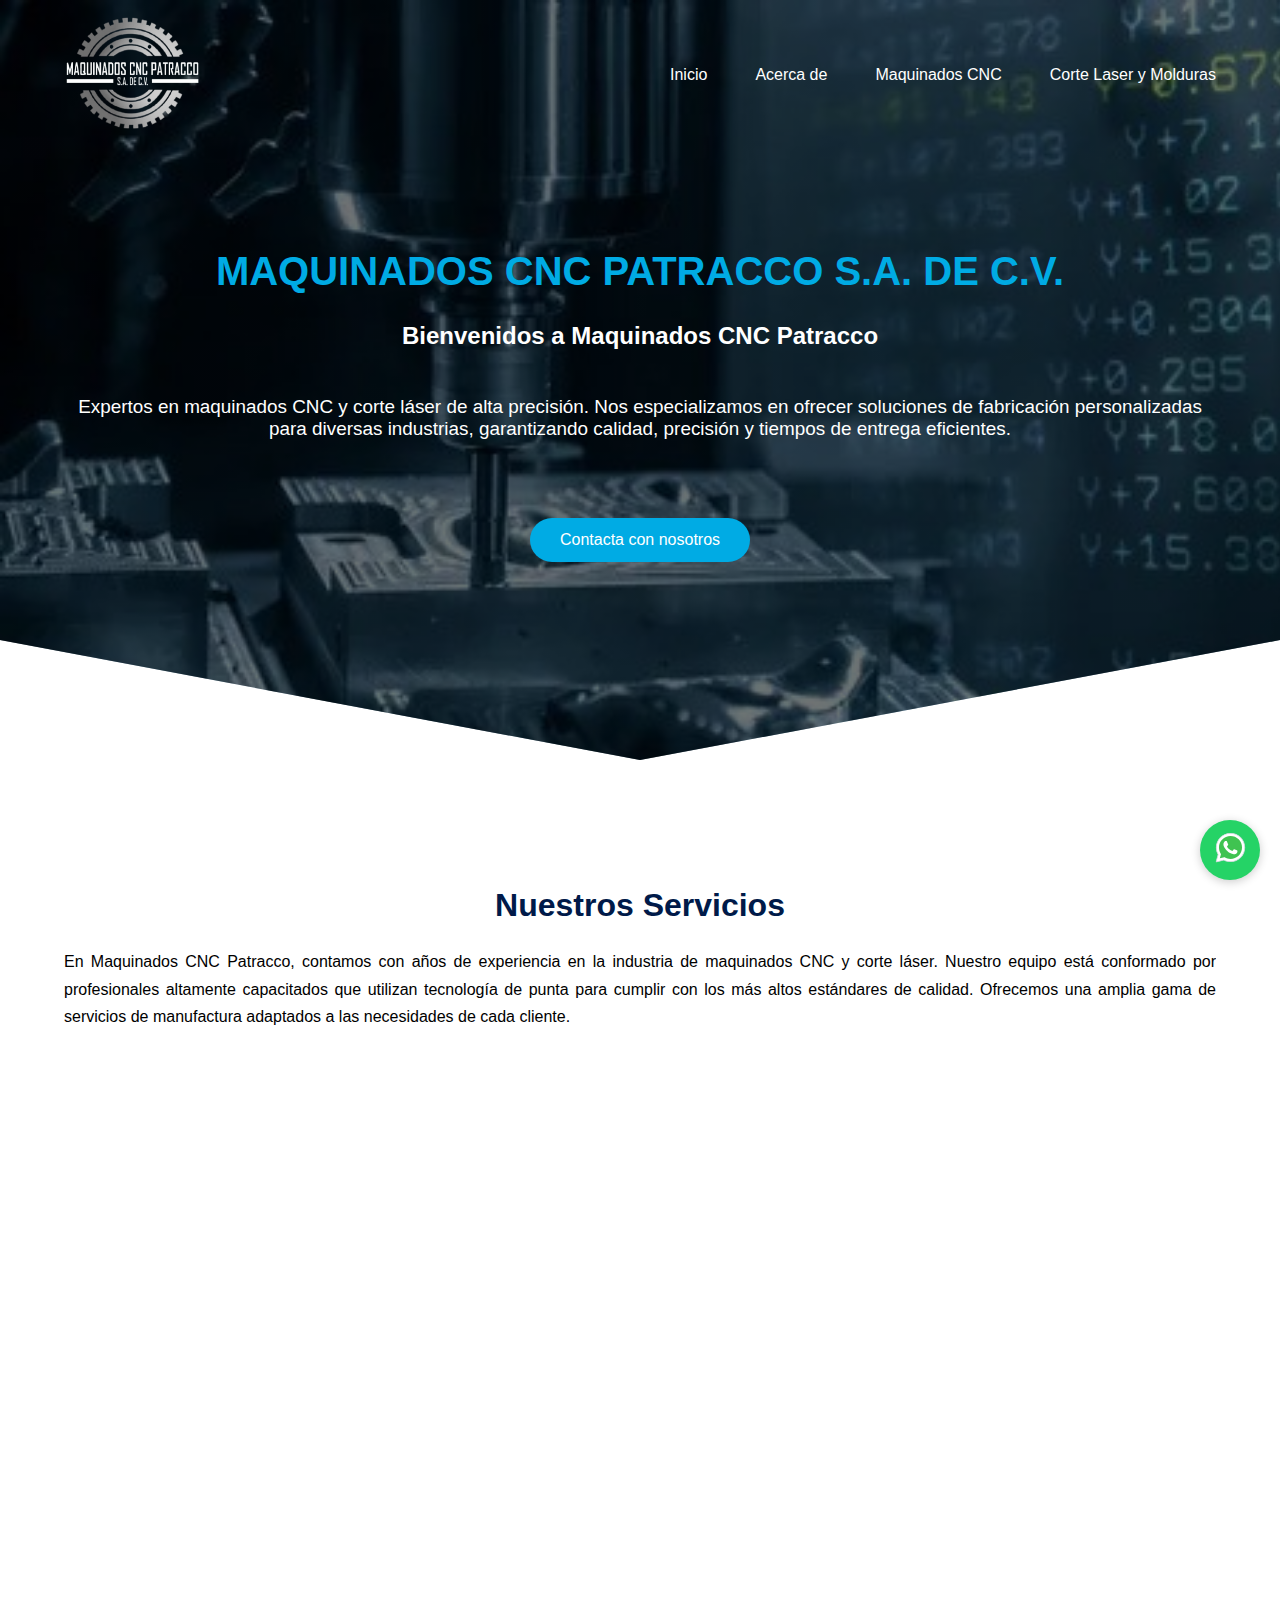
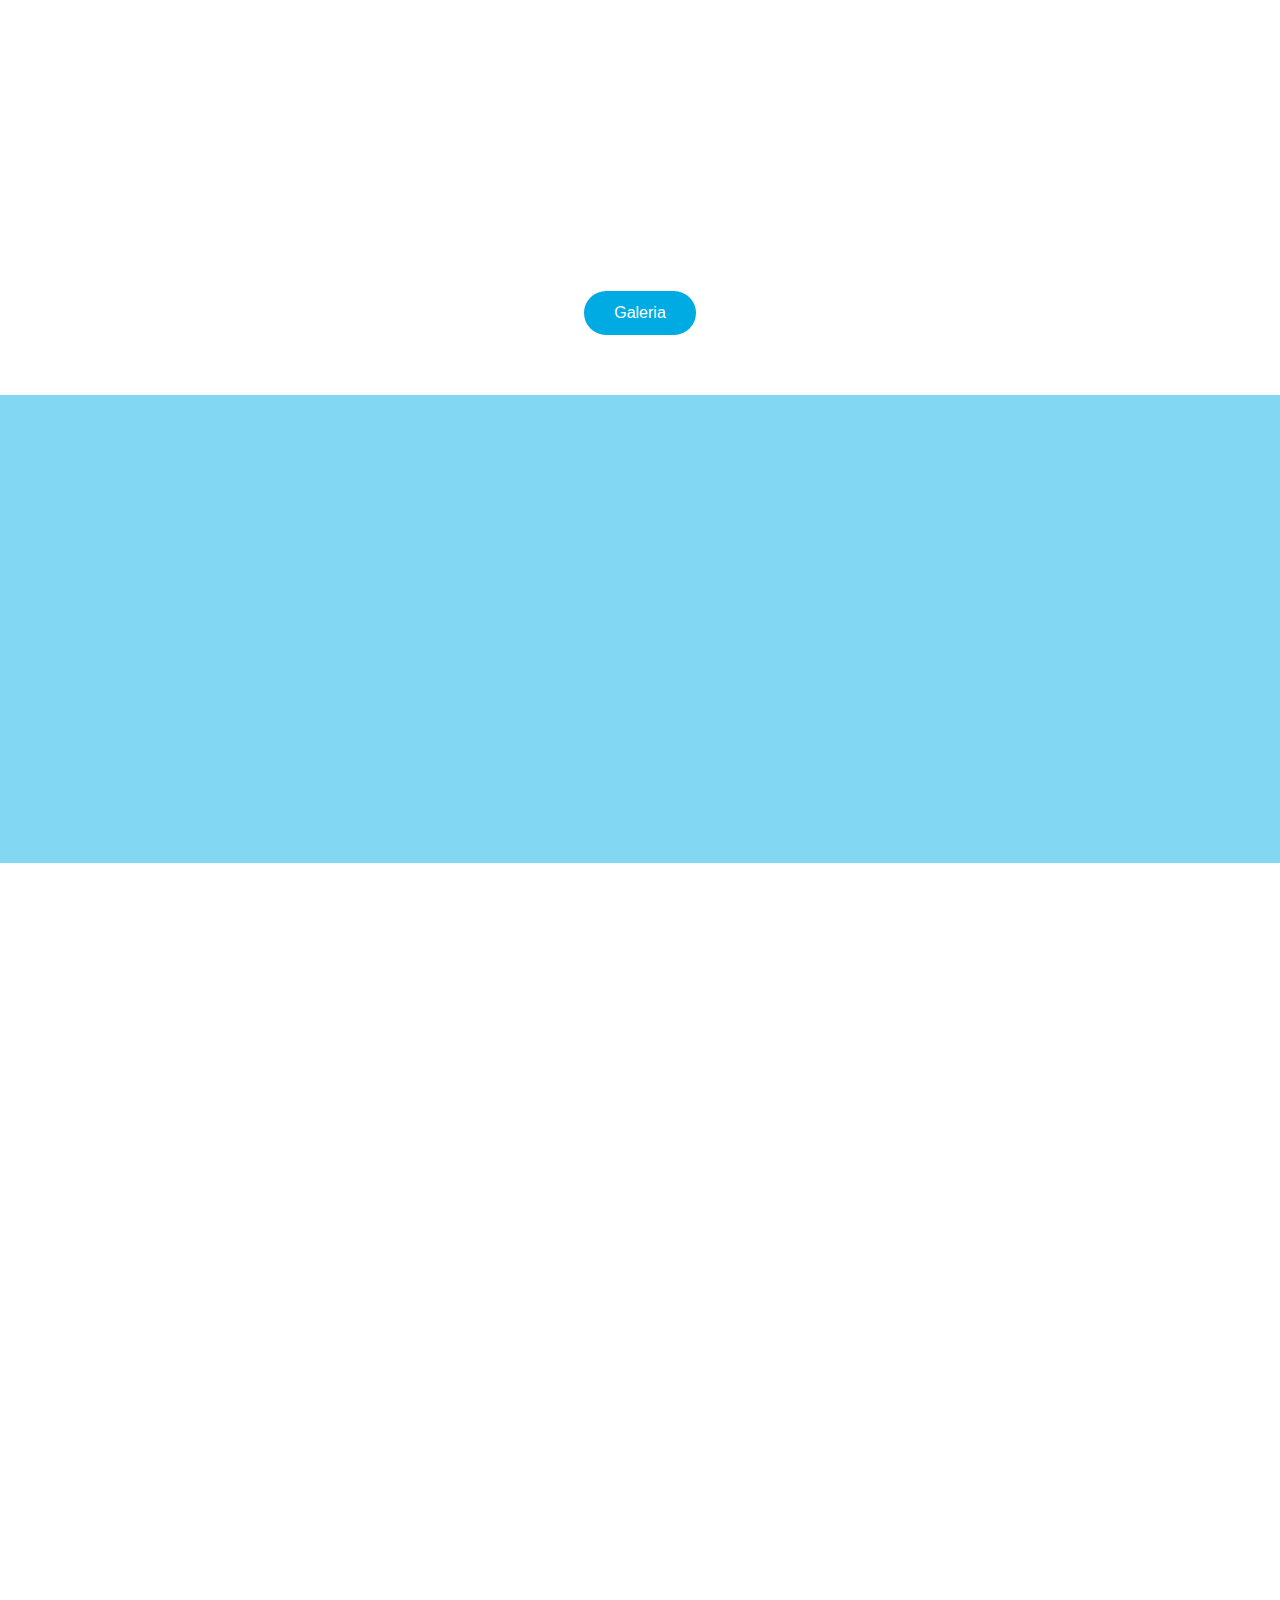
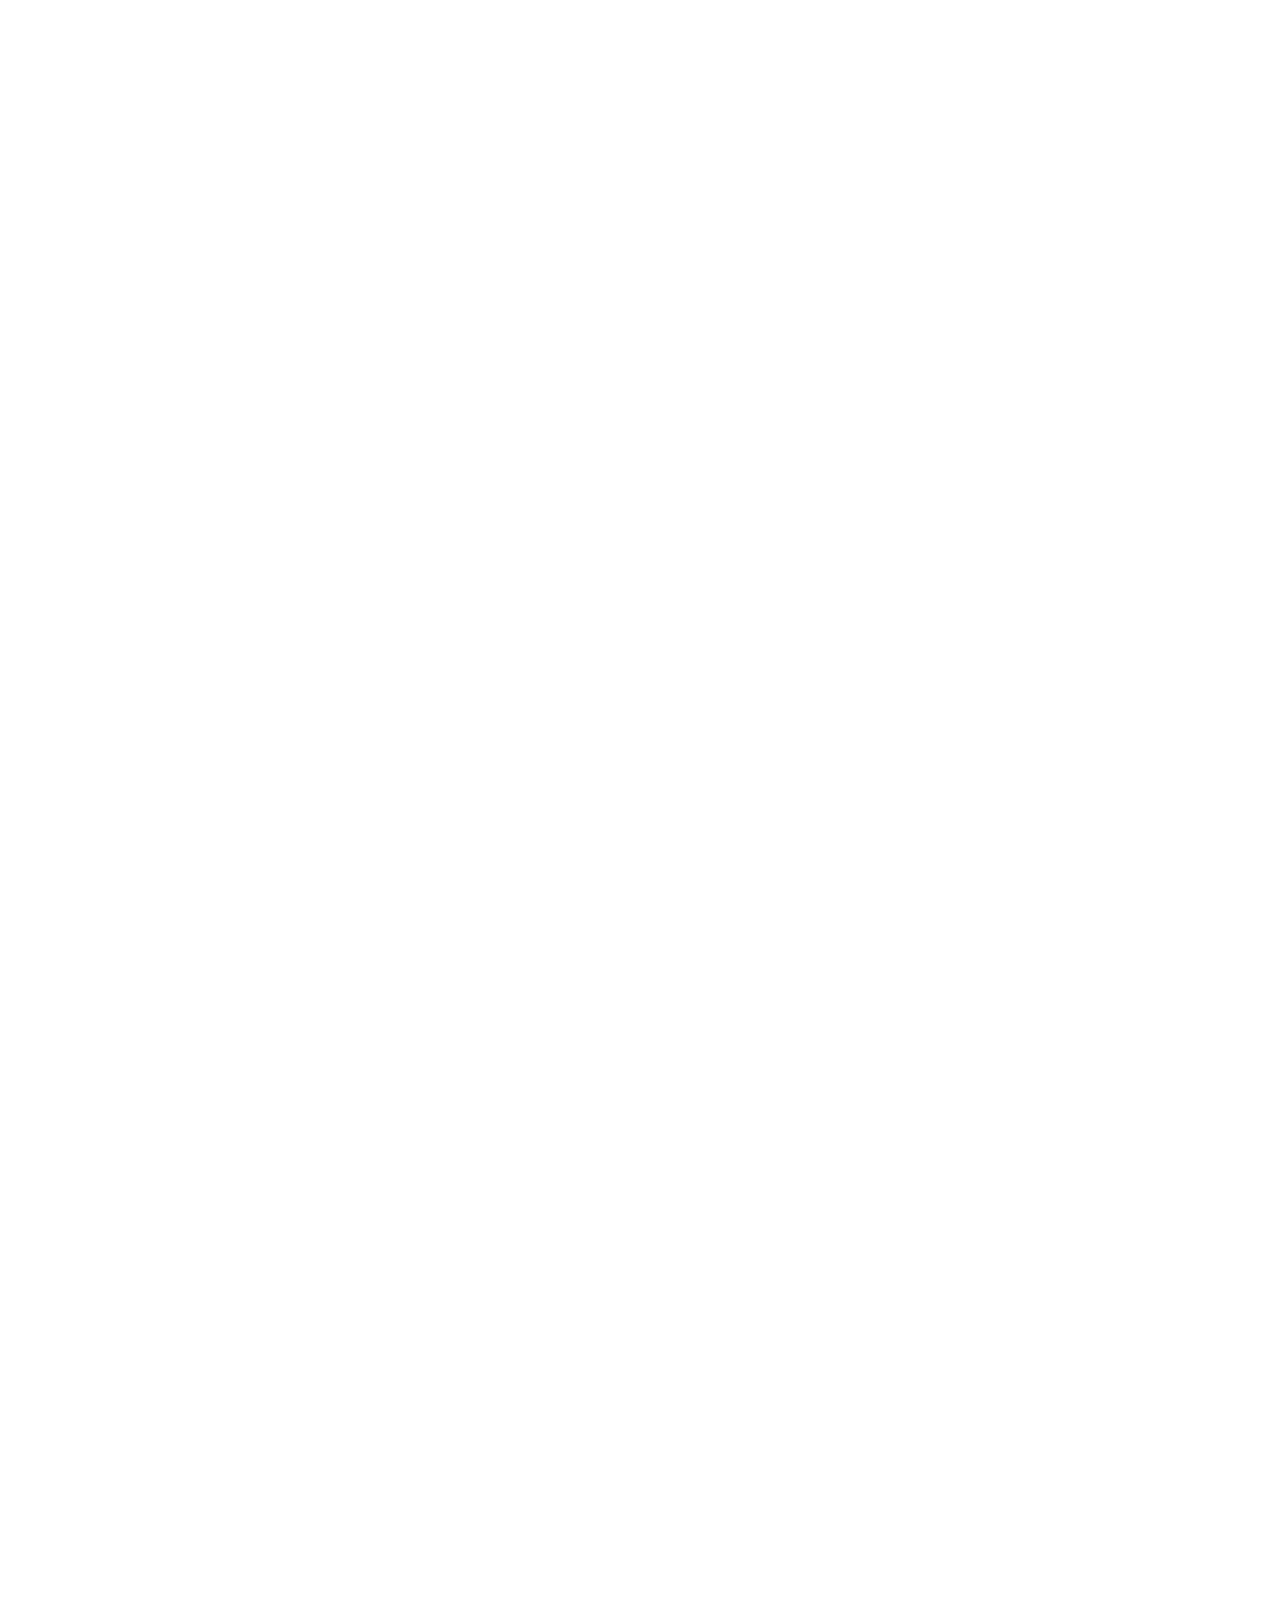
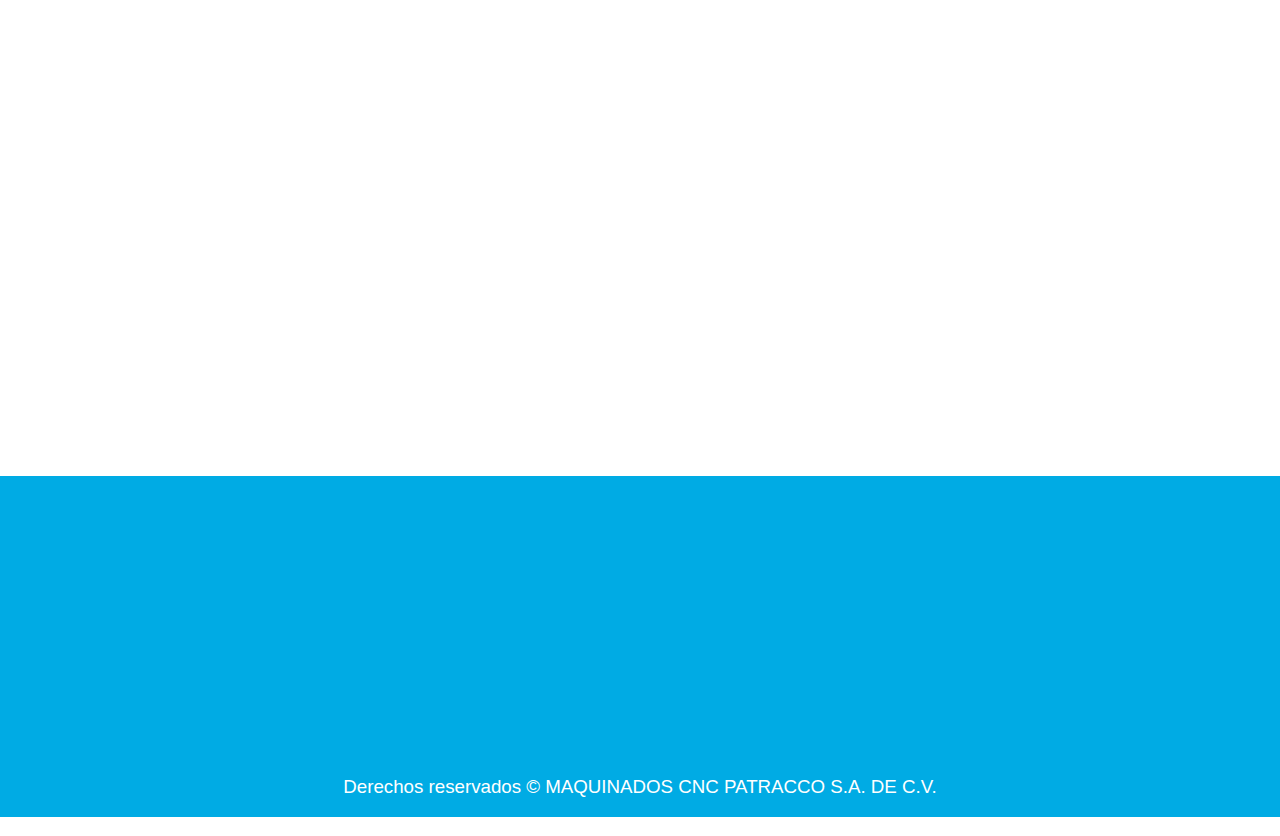
<file: index.html>
<!DOCTYPE html>
<html lang="es">
<head>
    <meta charset="UTF-8">
    <meta http-equiv="X-UA-Compatible" content="IE=edge">
    <meta name="viewport" content="width=device-width, initial-scale=1.0">
    <title>MAQUINADOS CNC PATRACCO S.A. DE C.V.</title>
    <link rel="shortcut icon" href="./images/Logo.png" type="image/x-icon">
    <link rel="stylesheet" href="./css/normalize.css">
    <link rel="stylesheet" href="./css/estilos.css">
    <link rel="stylesheet" href="./css/whatsapp.css">

    <meta name = "theme-color" content="#2091f9">
    <!-- Primary Meta Tags -->
    <meta name="title" content="Maquinados Profesionales y de Calidad" />
    <meta name="description" content="Desarrollamos proyectos y tecnología innovadora de alto impacto que solucionen la problemática de cada cliente." />

    <!-- Open Graph / Facebook -->
    <meta property="og:type" content="website" />
    <meta property="og:url" content="https://hectorhnm.github.io/Patraccos/" />
    <meta property="og:title" content="Maquinados Profesionales y de Calidad" />
    <meta property="og:description" content="Desarrollamos proyectos y tecnología innovadora de alto impacto que solucionen la problemática de cada cliente." />
    <meta property="og:image" content="https://hectorhnm.github.io/Patraccos//images/Logo.png">

    <!-- Twitter -->
    <meta property="twitter:card" content="summary_large_image" />
    <meta property="twitter:url" content="https://hectorhnm.github.io/Patraccos/" />
    <meta property="twitter:title" content="Maquinados Profesionales y de Calidad" />
    <meta property="twitter:description" content="Desarrollamos proyectos y tecnología innovadora de alto impacto que solucionen la problemática de cada cliente." />
    <meta property="twitter:image" content="https://hectorhnm.github.io/Patraccos//images/Logo.png">

<!-- Meta Tags Generated with https://metatags.io -->
</head>
<body>
    <header class="hero">
        <nav class="nav container">
            <div class="nav_logo">
                <a href="./index.html"><img src="./images/Logo.png" width="135px" height="115px" alt="logo"></a> 
                <!--<h2 class="nav_title">Soluciones Integrales.</h2>-->
            </div>
            <ul class="nav_link nav_link-menu">
                <li class="nav_items">
                    <a href="#" class="nav_links">Inicio</a>
                </li>
                <li class="nav_items">
                    <a href="#acercade" class="nav_links">Acerca de</a>
                </li>
                <li class="nav_items">
                    <a href="./maquinados.html" class="nav_links">Maquinados CNC</a>
                </li>
                <li class="nav_items">
                    <a href="./cortelaser.html" class="nav_links">Corte Laser y Molduras</a>
                </li>
                <img src="./images/exitbutton.svg" class="nav_close" alt="cerrar">
            </ul>
            <div class="nav_menu">
                <img src="./images/menu-alt-right.svg" class="nav_img" alt="menu">
            </div>
        </nav>
        <section class="hero_container container">
            <h1 class="hero_title">MAQUINADOS CNC PATRACCO S.A. DE C.V.</h1>
            <h2 class="about_title">Bienvenidos a Maquinados CNC Patracco</h2>
            <p class="hero_paragraph">Expertos en maquinados CNC y corte láser de alta precisión. Nos especializamos en ofrecer soluciones de fabricación personalizadas para diversas industrias, garantizando calidad, precisión y tiempos de entrega eficientes.</p>
            <a href="https://wa.me/+525582404182?text=Hola,%20quiero%20más%20información%20sobre%20sus%20servicios." class="cta" target="_blank">Contacta con nosotros</a>
        </section>
    </header>

    <main>
        <section class="container about" id="acercade">
            <h2 class="subtitle">Nuestros Servicios</h2>
            <p class="about_paragraph">En Maquinados CNC Patracco, contamos con años de experiencia en la industria de maquinados CNC y corte láser. Nuestro equipo está conformado por profesionales altamente capacitados que utilizan tecnología de punta para cumplir con los más altos estándares de calidad. Ofrecemos una amplia gama de servicios de manufactura adaptados a las necesidades de cada cliente.
            </p><br><br /><br />

            <div class="about_main">
                <article class="about_icons">
                    <img src="./images/perforacion.png" class="about_icon" alt="Gestion de calidad">
                    <a href="./maquinados.html"><h3 class="about_title">Maquinado CNC en Tornos</h3></a>
                    <p class="about_paragraph">
                        El maquinado en tornos CNC es ideal para la producción de piezas cilíndricas y simétricas con alta precisión. Este proceso permite trabajar materiales como acero, aluminio, bronce, plásticos, entre otros, y es especialmente útil para la creación de piezas personalizadas en grandes y pequeñas series.<br /><br />
                        
                        Características del maquinado en tornos CNC:<br /><br />
                        -	Alta precisión en diámetros y roscas.<br />
                        -	Optimización del tiempo de producción.<br />
                        -	Capacidad de fabricar piezas complejas con acabados finos.</p>
                </article>
                <article class="about_icons">
                    <img src="./images/laser.png" class="about_icon" alt="Gestion de calidad">
                    <a href="./cortelaser.html"><h3 class="about_title">Corte Láser</h3></a>
                    <p class="about_paragraph">
                        El corte láser es un proceso de manufactura de alta precisión que utiliza un haz de láser para cortar materiales como acero inoxidable, acero al carbón y aluminio. Es perfecto para piezas con geometrías detalladas y cortes limpios.<br /><br />

                        Ventajas del corte láser:<br />
                        - Cortes extremadamente precisos.<br />
                        - Reducción de desperdicio de material.<br />
                        - Ideal para proyectos personalizados y prototipos.</p>
                </article>
                <article class="about_icons">
                    <img src="./images/fresadora.png" class="about_icon" alt="Gestion de calidad">
                    <a href="../maquinados.html"><h3 class="about_title">Centros de maquinado CNC</h3></a>
                    <p class="about_paragraph">

                        Los centros de maquinado CNC son máquinas multitarea que permiten realizar operaciones complejas como fresado, perforado, mandrinado y roscado en una sola configuración. Este proceso es ideal para piezas que requieren múltiples operaciones con tolerancias muy ajustadas.<br /><br />
                        
                        Beneficios del maquinado en centros de mecanizado CNC:<br />
                        - Reducción de tiempos de entrega.<br />
                        - Capacidad para trabajar con una variedad de materiales.<br />
                        - Mayor eficiencia y precisión en piezas de geometría compleja.</p>
                </article>
            </div>
            <a href="./galeria.html" class="cta" target="_blank">Galeria</a>
        </section>
        <section class="knowledge">
            <div class="knowledge_container container">
                <div class="knowledge_texts">
                    <h2 class="subtitle">Experiencias que respaldan la excelencia de MAQUINADOS CNC PATRACCO</h2>
                    <p class="knowledge_paragraph">En Maquinados CNC Patracco, nuestro compromiso con la calidad y la satisfacción del cliente es la piedra angular de nuestra empresa. Trabajamos estrechamente con cada cliente para entender sus 
                        requerimientos específicos y ofrecer soluciones personalizadas que cumplan con sus expectativas y 
                        plazos.</p>
                </br>
                    <a href="./Carta de Presentación N.pdf" download="Carta de Presentación N.pdf" class="cta">Obten nuestra carta de presentación</a>
                </div>
                <figure class="knowledge_picture">
                    <img src="./images/cnc.png" class="knowledge_img" alt="cnc">
                </figure>
            </div>
        </section>

        <section class="container about" >
                <h2 class="subtitle">Tecnología y Equipos</h2>
                    <p class="about_paragraph"><span style="font-weight: bold;">En Maquinados CNC Patracco</span>, nos enorgullece contar con maquinaria de última generación para garantizar resultados de alta calidad en cada proyecto. Nuestras máquinas CNC y equipos de corte láser nos permiten trabajar con tolerancias mínimas, lo que nos posiciona como líderes en el sector. </p>

                        
                
        </section>

        <section class="clientes">
        <div class="clientes_container container">
                        <img src="./images/leftarrow.svg" class="clientesarrow" alt="clientes_izquierda" id="before">
                        
                <section class="clientes_body clientes_body--show" data-id="1">
                    <div class="clientes_texts">
                        <h2 class="subtitle">Centro de Torneado <span class="clientes_course"></span></h2>
                        <p class="testimonio">Al trabajar con un torno CNC de precisión, tu empresa obtiene piezas fabricadas con exactitud, rapidez y consistencia en cada lote, lo que reduce tiempos de entrega y minimiza errores en el proceso de producción. Además, este nivel de automatización permite un control total en el diseño y acabado de piezas complejas, asegurando un producto final que cumple con los estándares de calidad más altos.</p>
                    </div>
                    <figure class="clientes_picture">
                        <img src="./images/CentroTorno.png" class="cliente_img" alt="clientes">
                    </figure>
                </section>

                
                <section class="clientes_body" data-id="2">
                    <div class="clientes_texts">
                        <h2 class="subtitle">Cortadora Laser <span class="clientes_course"></span></h2>
                        <p class="testimonio">Con nuestra cortadora láser de alta precisión, tu empresa obtiene cortes detallados y acabados impecables en una amplia gama de materiales, optimizando tiempos y reduciendo desperdicios. La tecnología láser permite realizar diseños complejos con una exactitud insuperable, lo que garantiza productos consistentes y listos para ensamblaje o comercialización.</p>
                    </div>
                    <figure class="clientes_picture">
                        <img src="./images/Cortadora.jpg" class="cliente_img" alt="clientes">
                    </figure>
                </section>

                <section class="clientes_body" data-id="3">
                    <div class="clientes_texts">
                        <h2 class="subtitle">Fresadora CNC<span class="clientes_course"></span></h2>
                        <p class="testimonio">Al enviarnos trabajo para fresado CNC, tu empresa obtiene piezas con precisión milimétrica y acabados consistentes, incluso en los diseños más complejos. Nuestra fresadora CNC permite trabajar en materiales diversos y alcanzar tolerancias exactas, lo que asegura que cada pieza cumpla con tus especificaciones de calidad y funcionalidad.</p>
                    </div>
                    <figure class="clientes_picture">
                        <img src="./images/FresadoraCNC.png" class="cliente_img" alt="clientes">
                    </figure>
                </section>


                <img src="./images/rightArrow.svg" class="clientesarrow" alt="clientes_izquierda" id="next">
            </div>
        </section>

        <section class="preguntas container">
            <h2 class="subtitle">Preguntas frecuentes</h2>
            <p class="preguntas_paragraph">Sobre nuestros servicios de manufactura y corte laser</p>

            <section class="preguntas_container">
                <article class="preguntas_padding">
                    <div class="preguntas_answer">
                        <h3 class="preguntas_title">¿A que industrias les servimos?
                            <span class="preguntas_arrow">
                                <img src="./images/downArrow.svg" class="preguntas_img" alt="flecha_preguntas">
                            </span>
                        </h3>

                        <p class="preguntas_show">Nuestros servicios están dirigidos a una amplia gama de industrias, entre ellas:</br></br>
                            - Automotriz</br>
                            - Aeroespacial</br>
                            - Electrónica</br>
                            - Médica</br>
                            - Energía</br>
                            - Agroindustria</p>
                    </div>
                </article>

                <article class="preguntas_padding">
                    <div class="preguntas_answer">
                        <h3 class="preguntas_title">¿Qué materiales pueden ser procesados mediante maquinado CNC y corte láser?
                            <span class="preguntas_arrow">
                                <img src="./images/downArrow.svg" class="preguntas_img" alt="flecha_preguntas">
                            </span>
                        </h3>

                        <p class="preguntas_show">Ofrecemos servicios de maquinado CNC y corte láser para una amplia variedad de materiales, incluyendo metales como acero, aluminio y titanio, así como plásticos de ingeniería y otros materiales especializados. Si tienes un material específico en mente, no dudes en contactarnos para discutir tus necesidades.</p>
                    </div>
                </article>

                <article class="preguntas_padding">
                    <div class="preguntas_answer">
                        <h3 class="preguntas_title">¿Cuál es el tiempo de entrega típico para un proyecto?
                            <span class="preguntas_arrow">
                                <img src="./images/downArrow.svg" class="preguntas_img" alt="flecha_preguntas">
                            </span>
                        </h3>

                        <p class="preguntas_show">El tiempo de entrega puede variar dependiendo de la complejidad y el volumen del proyecto. Sin embargo, trabajamos estrechamente con nuestros clientes para establecer plazos realistas y nos esforzamos por cumplirlos de manera puntual.
                        </p>
                    </div>
                </article>

                <article class="preguntas_padding">
                    <div class="preguntas_answer">
                        <h3 class="preguntas_title">¿Cómo aseguran la calidad de sus productos?
                            <span class="preguntas_arrow">
                                <img src="./images/downArrow.svg" class="preguntas_img" alt="flecha_preguntas">
                            </span>
                        </h3>

                        <p class="preguntas_show">Implementamos estrictos controles de calidad en cada etapa del proceso de fabricación. Utilizamos tecnología de vanguardia y procedimientos de inspección detallados para garantizar que cada pieza cumpla con los más altos estándares de precisión y calidad.</p>
                    </div>
                </article>

                <section class="knowledge">
                    <div class="knowledge_texts">
                        <h2 class="subtitle">Nuestros Clientes</h2>
                        <p class="knowledge_paragraph">Estamos comprometidos con nuestra tasa de satisfacción del cliente. Esto significa que las empresas y los clientes privados de diversas industrias que confían en nosotros lo hacen porque entendemos sus necesidades específicas y les ayudamos a lograr sus objetivos.</p>
                    </br>
                    </div>
                        <figure class="knowledge_pictures">
                            <img src="./images/Clientes.png" class="knowledge_img" alt="cnc">
                        </figure></br></br></br>
                </section>

                <section class="pregunta_offer" id="preguntacontacto">
                </br>
                    <h2 class="subtitle">Contacto</h2>
                    <p class="preguntas_copy">
                        Si deseas más información sobre nuestros servicios o cotizar un proyecto, no dudes en contactarnos:</p>
                    <a href="https://wa.me/+525582404182?text=Hola,%20quiero%20más%20información%20sobre%20sus%20servicios." class="cta" target="_blank">Contacta con nosotros</a>
                </section>
            </section>
        </section>

    </main>

    <footer class="footer">
       
        <section class="footer_container container">
            <nav class="nav nav--footer">
                <!-- <ul class="nav_link nav_link--footer">
                    <li class="nav_items">
                        <a href="#" class="nav_links">Inicio</a>
                    </li>
                    <li class="nav_items">
                        <a href="#acercade" class="nav_links">Acerca de</a>
                    </li>
                    <li class="nav_items">
                        <a href="#PAGINA DE SERVICIOS" class="nav_links">Servicios</a>
                    </li>

                </ul>-->
                <h2 class="footer_title">MAQUINADOS CNC PATRACCO S.A. DE C.V.</h2>
                
                    <div class="footer_inputs">
                        <p class="cel"> Teléfonos: 5529722314 y 5582404182</p></br></br>
                        <p class="datocorreo">Correo: maquinadoscnc@patracco.com</p></br></br>
                        <p class="datocorreo">Direccion: Calle 5 16, Ejidos de San Andres Ecatepec de Morelos, Méx. · 10 km</p>
                    </div>
            </nav>
        </section>

    
        

        <!--<section class="footer_copy container">  //si hay que poner redes sociales en el footer
            <div class="footer_social">
                <a href="#" class="footer_icons"><img</a>
                <a href="#" class="footer_icons"><img</a>
                <a href="#" class="footer_icons"><img</a>
            </div>
        </section>-->
        <section>
            <h3 class="footer_copyright">Derechos reservados &copy; MAQUINADOS CNC PATRACCO S.A. DE C.V.</h3>
        </section>
    </footer>

     <!-- Whatsapp button -->
     <div class="whatsapp-bubble">
        <a href="https://wa.me/+525582404182?text=Hola,%20quiero%20más%20información%20sobre%20sus%20servicios." target="_blank">
            <img src="./images/whats.svg" alt="WhatsApp">
        </a>
    </div>

    <script src="./js/slider.js"></script>
    <script src="./js/preguntas.js"></script>
    <script src="./js/menu.js"></script>
    <script src="./js/whatsapp.js"></script>
    <script src="./js/scrollreveal.js"></script>
    <script src="./js/Sroll.js"></script>
</body>
</html>
</file>
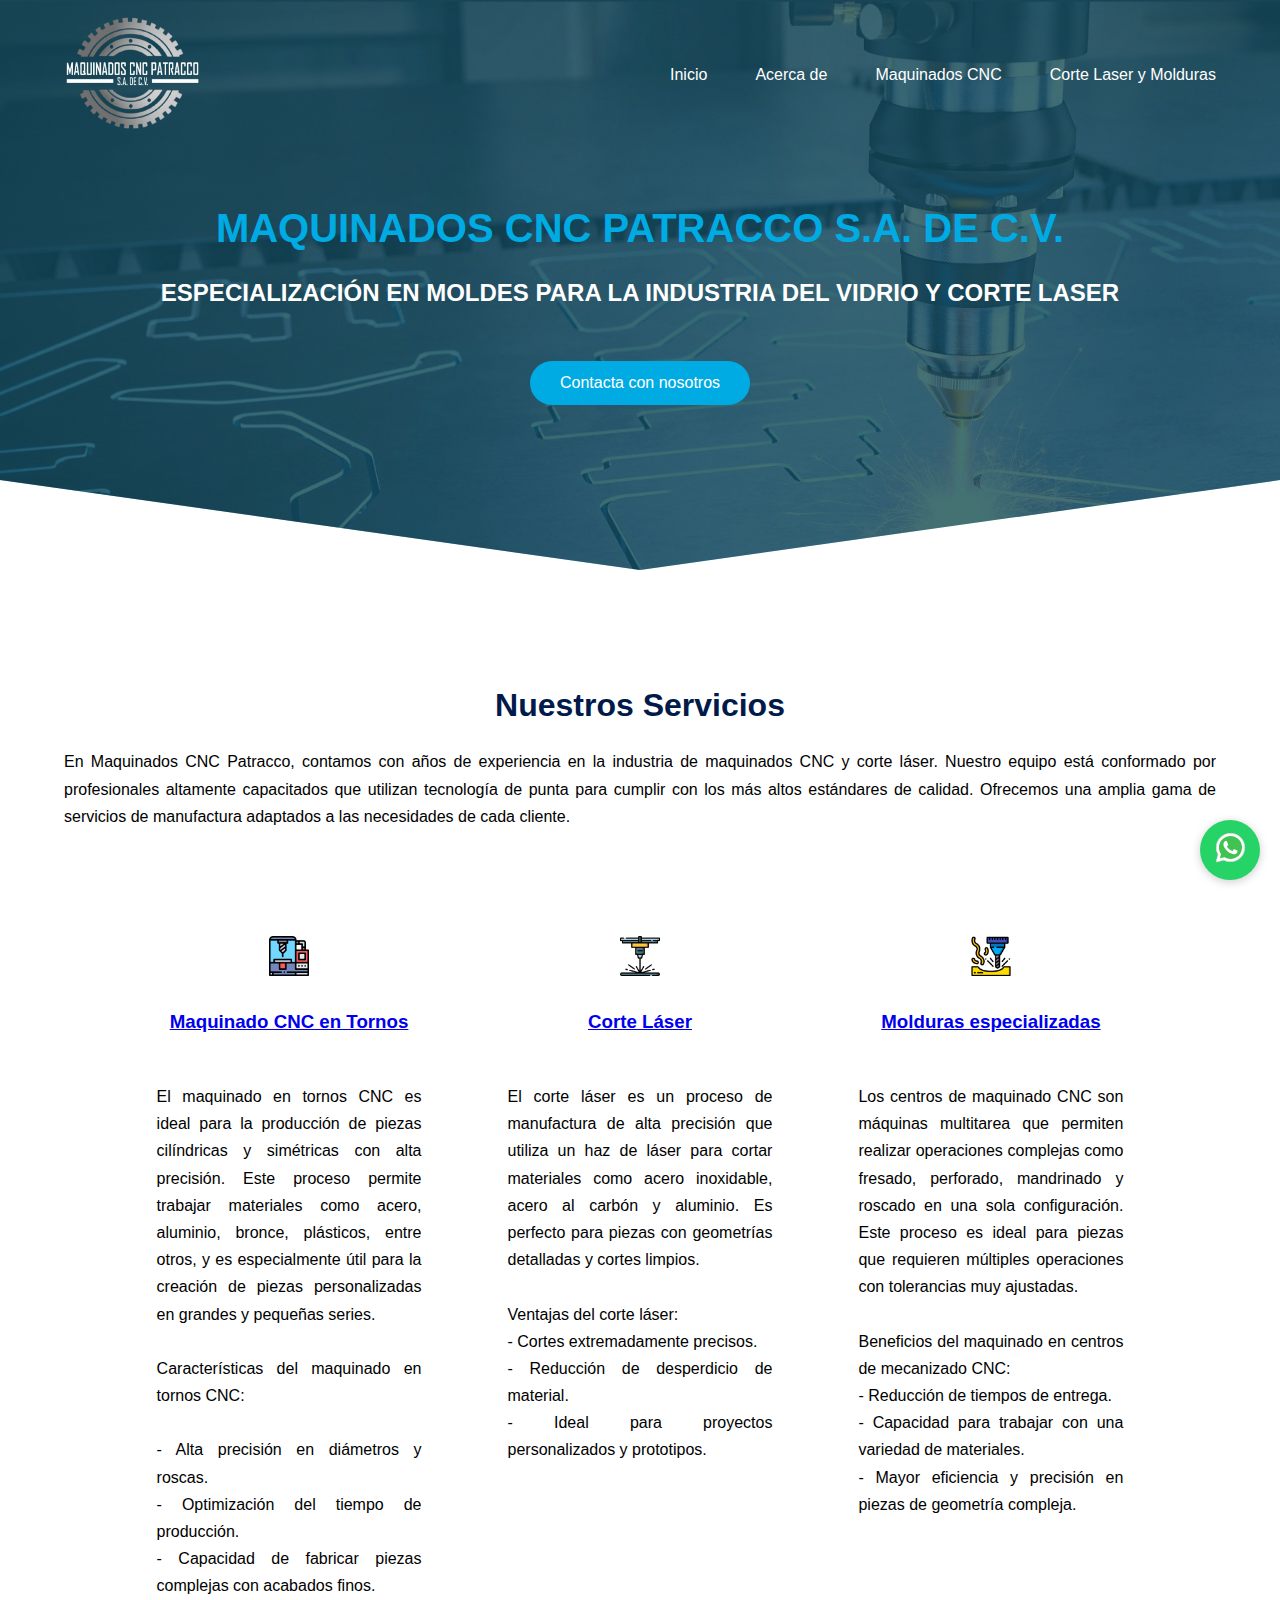
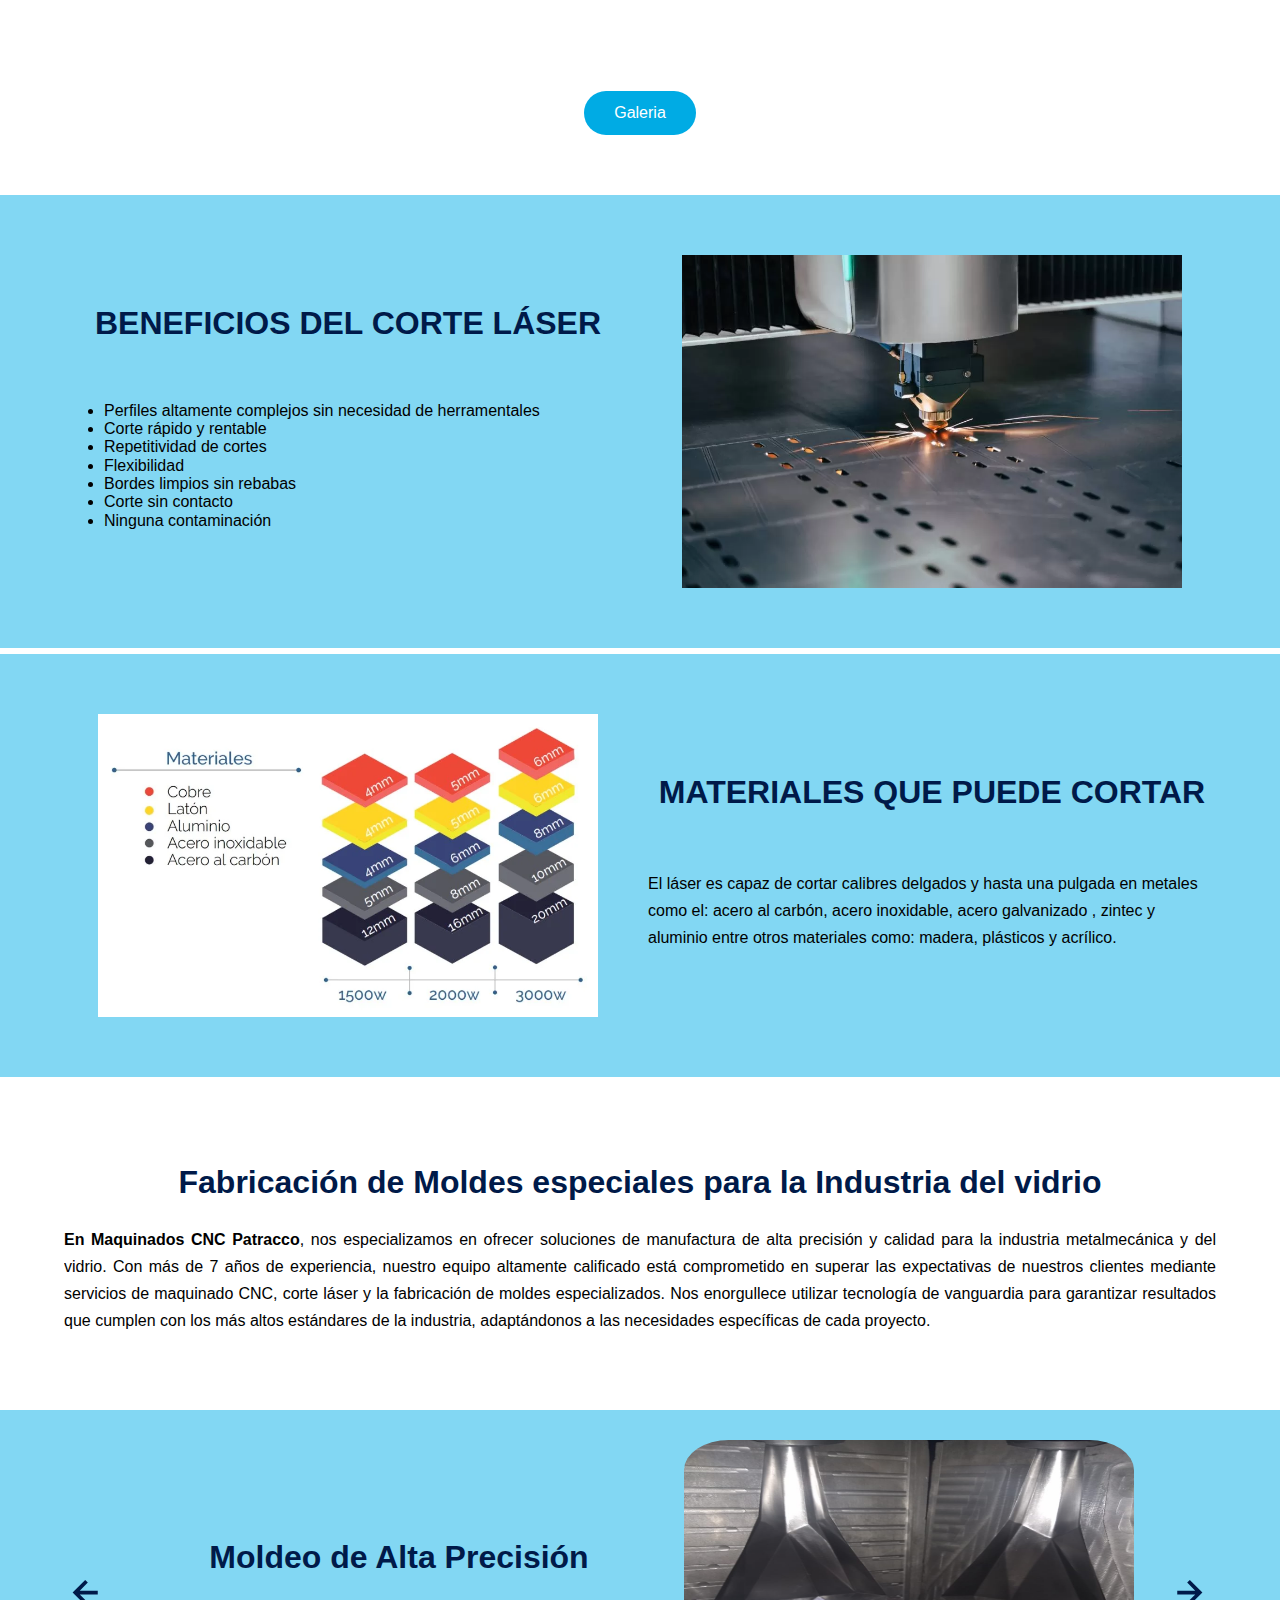
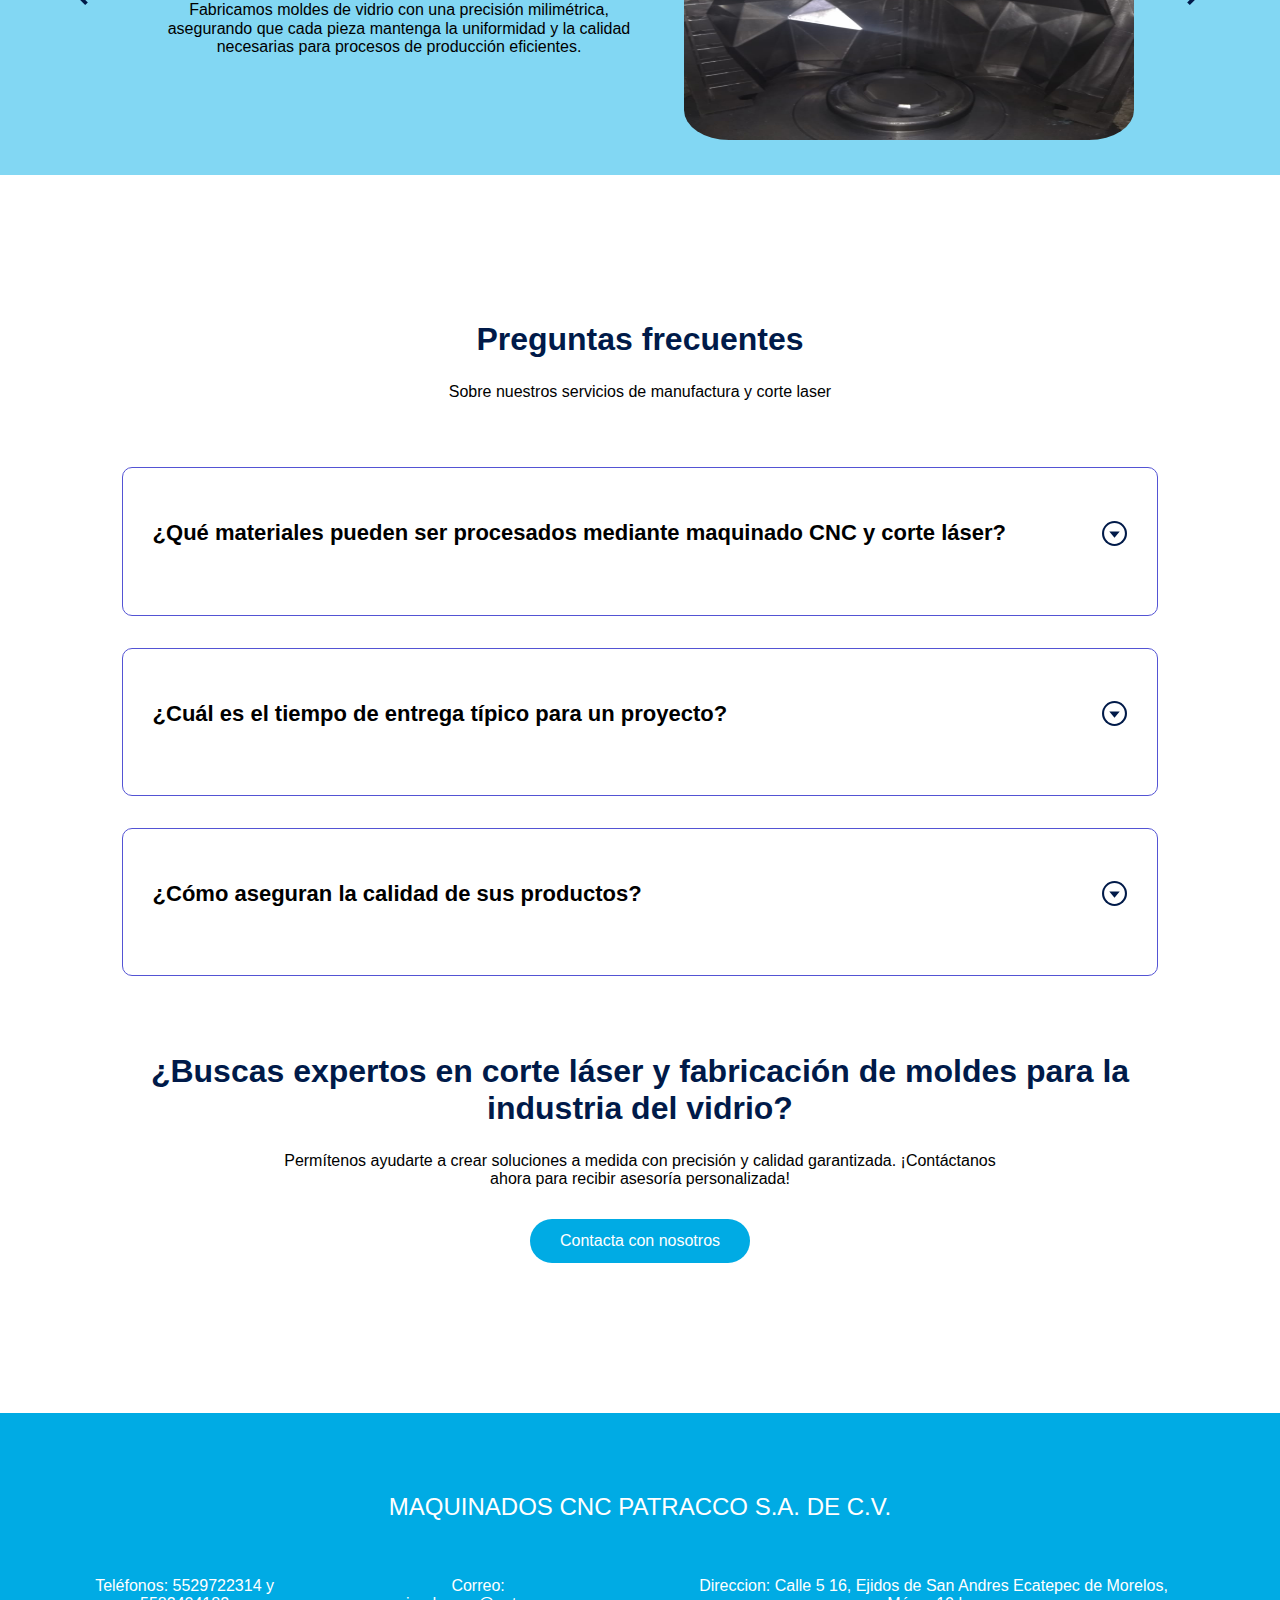
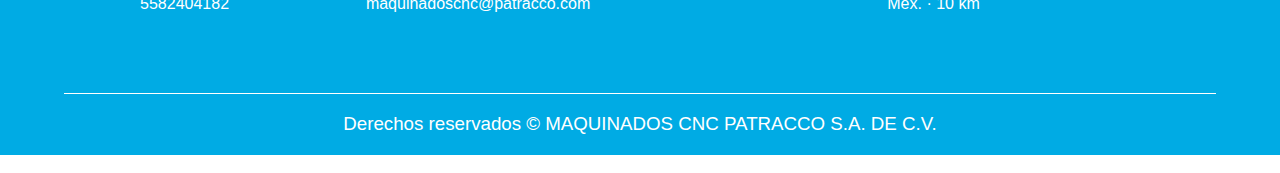
<file: cortelaser.html>
<!DOCTYPE html>
<html lang="es">
<head>
    <meta charset="UTF-8">
    <meta http-equiv="X-UA-Compatible" content="IE=edge">
    <meta name="viewport" content="width=device-width, initial-scale=1.0">
    <title>MAQUINADOS CNC PATRACCO S.A. DE C.V.</title>
    <link rel="shortcut icon" href="./images/Logo.png" type="image/x-icon">
    <link rel="stylesheet" href="./css/normalize.css">
    <link rel="stylesheet" href="./css/estilos.css">
    <link rel="stylesheet" href="./css/whatsapp.css">

    <meta name = "theme-color" content="#2091f9">
    <!-- Primary Meta Tags -->
    <meta name="title" content="Maquinados Profesionales y de Calidad" />
    <meta name="description" content="Desarrollamos proyectos y tecnología innovadora de alto impacto que solucionen la problemática de cada cliente." />

    <!-- Open Graph / Facebook -->
    <meta property="og:type" content="website" />
    <meta property="og:url" content="https://hectorhnm.github.io/Patraccos/" />
    <meta property="og:title" content="Maquinados Profesionales y de Calidad" />
    <meta property="og:description" content="Desarrollamos proyectos y tecnología innovadora de alto impacto que solucionen la problemática de cada cliente." />
    <meta property="og:image" content="https://hectorhnm.github.io/Patraccos//images/Logo.png">

    <!-- Twitter -->
    <meta property="twitter:card" content="summary_large_image" />
    <meta property="twitter:url" content="https://hectorhnm.github.io/Patraccos/" />
    <meta property="twitter:title" content="Maquinados Profesionales y de Calidad" />
    <meta property="twitter:description" content="Desarrollamos proyectos y tecnología innovadora de alto impacto que solucionen la problemática de cada cliente." />
    <meta property="twitter:image" content="https://hectorhnm.github.io/Patraccos//images/Logo.png">

<!-- Meta Tags Generated with https://metatags.io -->
</head>
<body>
    <header class="heroo">
        <nav class="nav container">
            <div class="nav_logo">
                <a href="./index.html"><img src="./images/Logo.png" width="135px" height="115px" alt="logo"></a>  
                <!--<h2 class="nav_title">Soluciones Integrales.</h2>-->
            </div>
            <ul class="nav_link nav_link-menu">
                <li class="nav_items">
                    <a href="./index.html" class="nav_links">Inicio</a>
                </li>
                <li class="nav_items">
                    <a href="#acercade" class="nav_links">Acerca de</a>
                </li>
                <li class="nav_items">
                    <a href="./maquinados.html" class="nav_links">Maquinados CNC</a>
                </li>
                <li class="nav_items">
                    <a href="./cortelaser.html" class="nav_links">Corte Laser y Molduras</a>
                </li>
                <img src="./images/exitbutton.svg" class="nav_close" alt="cerrar">
            </ul>
            <div class="nav_menu">
                <img src="./images/menu-alt-right.svg" class="nav_img" alt="menu">
            </div>
        </nav>
        <section class="hero_container container">
            <h1 class="hero_title">MAQUINADOS CNC PATRACCO S.A. DE C.V.</h1>
            <h2 class="about_title"> ESPECIALIZACIÓN EN MOLDES PARA LA INDUSTRIA DEL VIDRIO Y CORTE LASER<br /></h2><br />
            
            <a href="https://wa.me/+525582404182?text=Hola,%20quiero%20más%20información%20sobre%20sus%20servicios." class="cta" target="_blank">Contacta con nosotros</a>
        </section>
    </header>

    <main>

        <section class="container about" id="acercade">
            <h2 class="subtitle">Nuestros Servicios</h2>
            <p class="about_paragraph">En Maquinados CNC Patracco, contamos con años de experiencia en la industria de maquinados CNC y corte láser. Nuestro equipo está conformado por profesionales altamente capacitados que utilizan tecnología de punta para cumplir con los más altos estándares de calidad. Ofrecemos una amplia gama de servicios de manufactura adaptados a las necesidades de cada cliente.
            </p><br><br /><br />

            <div class="about_main">
                <article class="about_icons">
                    <img src="./images/perforacion.png" class="about_icon" alt="Gestion de calidad">
                    <a href="./maquinados.html"><h3 class="about_title">Maquinado CNC en Tornos</h3></a>
                    <p class="about_paragraph">
                        El maquinado en tornos CNC es ideal para la producción de piezas cilíndricas y simétricas con alta precisión. Este proceso permite trabajar materiales como acero, aluminio, bronce, plásticos, entre otros, y es especialmente útil para la creación de piezas personalizadas en grandes y pequeñas series.<br /><br />
                        
                        Características del maquinado en tornos CNC:<br /><br />
                        -	Alta precisión en diámetros y roscas.<br />
                        -	Optimización del tiempo de producción.<br />
                        -	Capacidad de fabricar piezas complejas con acabados finos.</p>
                </article>
                <article class="about_icons">
                    <img src="./images/laser.png" class="about_icon" alt="Gestion de calidad">
                    <a href="./cortelaser.html"><h3 class="about_title">Corte Láser</h3></a>
                    <p class="about_paragraph">
                        El corte láser es un proceso de manufactura de alta precisión que utiliza un haz de láser para cortar materiales como acero inoxidable, acero al carbón y aluminio. Es perfecto para piezas con geometrías detalladas y cortes limpios.<br /><br />

                        Ventajas del corte láser:<br />
                        - Cortes extremadamente precisos.<br />
                        - Reducción de desperdicio de material.<br />
                        - Ideal para proyectos personalizados y prototipos.</p>
                </article>
                <article class="about_icons">
                    <img src="./images/fresadora.png" class="about_icon" alt="Gestion de calidad">
                    <a href="./cortelaser.html"><h3 class="about_title">Molduras especializadas</h3></a>
                    <p class="about_paragraph">

                        Los centros de maquinado CNC son máquinas multitarea que permiten realizar operaciones complejas como fresado, perforado, mandrinado y roscado en una sola configuración. Este proceso es ideal para piezas que requieren múltiples operaciones con tolerancias muy ajustadas.<br /><br />
                        
                        Beneficios del maquinado en centros de mecanizado CNC:<br />
                        - Reducción de tiempos de entrega.<br />
                        - Capacidad para trabajar con una variedad de materiales.<br />
                        - Mayor eficiencia y precisión en piezas de geometría compleja.</p>
                </article>
            </div>
            <a href="./galeria.html" class="cta" target="_blank">Galeria</a>
        </section>

        <section class="knowledge">
            <div class="knowledge_container container">
                
                <div class="knowledge_texts">
                    <h2 class="subtitle">BENEFICIOS DEL CORTE LÁSER</h2></br>
                    <p class="knowledge_paragraph">
                        <ul>
                            <li>Perfiles altamente complejos sin necesidad de herramentales</li>
                            <li>Corte rápido y rentable</li>
                            <li>Repetitividad de cortes</li>
                            <li>Flexibilidad</li>
                            <li>Bordes limpios sin rebabas</li>
                            <li>Corte sin contacto</li>
                            <li>Ninguna contaminación</li>
                          </ul>
                    </p>
                </br>
                </div>
                <figure class="knowledge_picture">
                    <img src="./images/corte-laser.jpg" class="knowledge_img" alt="cnc">
                </figure>
            </div>
        </section> 
        <section class="separate">
            
        </section>
        <section class="knowledge">
            <div class="knowledge_container container">

                <figure class="knowledge_picture">
                    <img src="./images/Materiales.jpg" class="knowledge_img" alt="cnc">
                </figure>
                <div class="knowledge_texts">
                    <h2 class="subtitle">MATERIALES QUE PUEDE CORTAR</h2></br>
                    <p class="knowledge_paragraph">
                        El láser es capaz de cortar calibres delgados y hasta una pulgada en metales como el: acero al carbón, acero inoxidable, acero galvanizado , zintec y aluminio entre otros materiales como: madera, plásticos y acrílico.</p>
                </br>
                </div>
                
            </div>

        </section>

        <section class="container about" id="acercade">
            <h2 class="subtitle">Fabricación de Moldes especiales para la Industria del vidrio</h2>
                <p class="about_paragraph"><span style="font-weight: bold;">En Maquinados CNC Patracco</span>, nos especializamos en ofrecer soluciones de manufactura de alta precisión y calidad para la industria metalmecánica y del vidrio. Con más de 7 años de experiencia, nuestro equipo altamente calificado está comprometido en superar las expectativas de nuestros clientes mediante servicios de maquinado CNC, corte láser y la fabricación de moldes especializados. Nos enorgullece utilizar tecnología de vanguardia para garantizar resultados que cumplen con los más altos estándares de la industria, adaptándonos a las necesidades específicas de cada proyecto.</p>
            
        </section>

    <section class="clientes">
        <div class="clientes_container container">
            <img src="./images/leftarrow.svg" class="clientesarrow" alt="clientes_izquierda" id="before">
            <section class="clientes_body clientes_body--show" data-id="1">
                <div class="clientes_texts">
                    <h2 class="subtitle">Moldeo de Alta Precisión<span class="clientes_course"></span></h2>
                    <p class="testimonio">
                        Fabricamos moldes de vidrio con una precisión milimétrica, asegurando que cada pieza mantenga la uniformidad y la calidad necesarias para procesos de producción eficientes.</p>
                </div>
                <figure class="producto_picture">
                    <img src="./img/Molde/1.jpg" class="producto_img" alt="maquinado">
                </figure>
            </section>

            
            <section class="clientes_body" data-id="2">
                <div class="clientes_texts">
                    <h2 class="subtitle">Optimización de Procesos Productivos<span class="clientes_course"></span></h2>
                    <p class="testimonio">
                        Con moldes fabricados para un rendimiento constante, ayudamos a nuestros clientes a reducir tiempos de inactividad y aumentar la eficiencia de sus procesos de fabricación de vidrio.</p>
                </div>
                <figure class="producto_picture">
                    <img src="./img/Molde/4.jpeg" class="producto_img" alt="Maquinado">
                </figure>
            </section>

            <section class="clientes_body" data-id="3">
                <div class="clientes_texts">
                    <h2 class="subtitle">Experiencia que Marca la Diferencia<span class="clientes_course"></span></h2>
                    <p class="testimonio">
                        Con años de experiencia en el sector, nuestros moldes cumplen con las más altas exigencias, contribuyendo a productos de vidrio de primera calidad en mercados globales.</p>
                </div>
                <figure class="producto_picture">
                    <img src="./img/Molde/5.jpeg" class="producto_img" alt="Maquinado">
                </figure>
            </section>

            <img src="./images/rightArrow.svg" class="clientesarrow" alt="clientes_izquierda" id="next">
        </div>
    </section>

        
    <section class="container about">
        
        <section class="preguntas container">
            <h2 class="subtitle">Preguntas frecuentes</h2>
            <p class="preguntas_paragraph">Sobre nuestros servicios de manufactura y corte laser</p>

            <section class="preguntas_container">
                <article class="preguntas_padding">
                    <div class="preguntas_answer">
                        <h3 class="preguntas_title">¿Qué materiales pueden ser procesados mediante maquinado CNC y corte láser?
                            <span class="preguntas_arrow">
                                <img src="./images/downArrow.svg" class="preguntas_img" alt="flecha_preguntas">
                            </span>
                        </h3>

                        <p class="preguntas_show">Ofrecemos servicios de maquinado CNC y corte láser para una amplia variedad de materiales, incluyendo metales como acero, aluminio y titanio, así como plásticos de ingeniería y otros materiales especializados. Si tienes un material específico en mente, no dudes en contactarnos para discutir tus necesidades.</p>
                    </div>
                </article>
                <article class="preguntas_padding">
                    <div class="preguntas_answer">
                        <h3 class="preguntas_title">¿Cuál es el tiempo de entrega típico para un proyecto?
                            <span class="preguntas_arrow">
                                <img src="./images/downArrow.svg" class="preguntas_img" alt="flecha_preguntas">
                            </span>
                        </h3>

                        <p class="preguntas_show">El tiempo de entrega puede variar dependiendo de la complejidad y el volumen del proyecto. Sin embargo, trabajamos estrechamente con nuestros clientes para establecer plazos realistas y nos esforzamos por cumplirlos de manera puntual.
                        </p>
                    </div>
                </article>
                <article class="preguntas_padding">
                    <div class="preguntas_answer">
                        <h3 class="preguntas_title">¿Cómo aseguran la calidad de sus productos?
                            <span class="preguntas_arrow">
                                <img src="./images/downArrow.svg" class="preguntas_img" alt="flecha_preguntas">
                            </span>
                        </h3>

                        <p class="preguntas_show">Implementamos estrictos controles de calidad en cada etapa del proceso de fabricación. Utilizamos tecnología de vanguardia y procedimientos de inspección detallados para garantizar que cada pieza cumpla con los más altos estándares de precisión y calidad.</p>
                    </div>
                </article>
                <section class="pregunta_offer" id="preguntacontacto">
                </br>
                    <h2 class="subtitle">¿Buscas expertos en corte láser y fabricación de moldes para la industria del vidrio? </h2>
                    <p class="preguntas_copy">Permítenos ayudarte a crear soluciones a medida con precisión y calidad garantizada. ¡Contáctanos ahora para recibir asesoría personalizada!</p>
                    <a href="https://wa.me/+525582404182?text=Hola,%20quiero%20más%20información%20sobre%20sus%20servicios." class="cta" target="_blank">Contacta con nosotros</a>
                </section>
            </section>
        </section>

    </main>

    <footer class="footer">
       
        <section class="footer_container container">
            <nav class="nav nav--footer">
                <!-- <ul class="nav_link nav_link--footer">
                    <li class="nav_items">
                        <a href="#" class="nav_links">Inicio</a>
                    </li>
                    <li class="nav_items">
                        <a href="#acercade" class="nav_links">Acerca de</a>
                    </li>
                    <li class="nav_items">
                        <a href="#PAGINA DE SERVICIOS" class="nav_links">Servicios</a>
                    </li>

                </ul>-->
                <h2 class="footer_title">MAQUINADOS CNC PATRACCO S.A. DE C.V.</h2>
                
                    <div class="footer_inputs">
                        <p class="cel"> Teléfonos: 5529722314 y 5582404182</p>
                        <p class="datocorreo">Correo: maquinadoscnc@patracco.com</p></br></br>
                        <p class="datocorreo">Direccion: Calle 5 16, Ejidos de San Andres Ecatepec de Morelos, Méx. · 10 km</p>
                    </div>
            </nav>
        </section>

        <!--<section class="footer_copy container">  //si hay que poner redes sociales en el footer
            <div class="footer_social">
                <a href="#" class="footer_icons"><img</a>
                <a href="#" class="footer_icons"><img</a>
                <a href="#" class="footer_icons"><img</a>
            </div>
        </section>-->
        <section>
            <h3 class="footer_copyright">Derechos reservados &copy; MAQUINADOS CNC PATRACCO S.A. DE C.V.</h3>
        </section>
    </footer>

     <!-- Whatsapp button -->
     <div class="whatsapp-bubble">
        <a href="https://wa.me/+525582404182?text=Hola,%20quiero%20más%20información%20sobre%20sus%20servicios." target="_blank">
            <img src="./images/whats.svg" alt="WhatsApp">
        </a>
    </div>

    <script src="./js/slider.js"></script>
    <script src="./js/preguntas.js"></script>
    <script src="./js/menu.js"></script>
    <script src="./js/whatsapp.js"></script>
</body>
</html>
</file>
<file: css/estilos.css>
@import url('https://fonts.googleapis.com/css2?family=Poppins:wght@300;400;600;700&display=swap');


:root {
    --padding-container: 60px 0;
    --color-title:#001A49;
}

body{
    font-family: 'Poppins', sans-serif;
}

.container{
    width: 90%;
    max-width: 1600px;
    margin: 0 auto;
    overflow: hidden;
    padding: var(--padding-container);
}

.separate{
    width: 90%;
    max-width: 1600px;
    margin: 0 auto;
    overflow: hidden;
    padding: 3px;
}

.hero{
    width: 100%;
    height: 90vh;
    min-height: 600px;
    max-height: 800px;
    position: relative;
    display: grid;
    grid-template-rows: 150px 1fr;
    color: #fff;
}

.heroo{
    width: 100%;
    height: 40vh;
    min-height: 600px;
    max-height: 800px;
    position: relative;
    display: grid;
    grid-template-rows: 150px 1fr;
    color: #fff;
}

.herooo::before{
    content: "";
    position: absolute;
    top: 0;
    left: 0;
    width: 100%;
    height: 100%;
    background-image: linear-gradient(180deg,#0000008c 0%,#0000008c 100%), url('../images/maquinados.jpg');
    background-size: cover;
    clip-path: polygon(100% 0, 100% 80%, 50% 95%, 0 80%, 0 0);
    z-index: -1;
}

.herooo{
    width: 100%;
    height: 40vh;
    min-height: 600px;
    max-height: 800px;
    position: relative;
    display: grid;
    grid-template-rows: 150px 1fr;
    color: #fff;
}

.heroo::before{
    content: "";
    position: absolute;
    top: 0;
    left: 0;
    width: 100%;
    height: 100%;
    background-image: linear-gradient(180deg,#0000008c 0%,#0000008c 100%), url('../images/image.jpg');
    background-size: cover;
    clip-path: polygon(100% 0, 100% 80%, 50% 95%, 0 80%, 0 0);
    z-index: -1;
}

.hero::before{
    content: "";
    position: absolute;
    top: 0;
    left: 0;
    width: 100%;
    height: 100%;
    background-image: linear-gradient(180deg,#0000008c 0%,#0000008c 100%), url('../images/header.jpg');
    background-size: cover;
    clip-path: polygon(100% 0, 100% 80%, 50% 95%, 0 80%, 0 0);
    z-index: -1;
}

/* Nav */

.nav{
    --padding-container:0;
    height: 100%;
    display: flex;
    align-items: center;
}

.nav_title{
    font-weight: 400;
    color: #25568b;
}

.nav_link{
    margin-left: auto;
    padding: 0;
    display: grid;
    grid-auto-flow: column;
    grid-auto-columns: max-content;
    gap: 3em;
}

.nav_items{
    list-style: none;
}

.nav_links:hover{
    color: #00abe4;
}

.nav_links{
    color: #fff;
    text-decoration: none;
}

.nav_menu{
    margin-left: auto;
    cursor: pointer;
    display: none;
}

.nav_img{
    display: block;
    width: 30px;
}

.nav_close{
    display: var(--show, none);
}

/* Hero Container*/

.hero_container{
    max-width: 1400px;
    display: grid;
    --paddind-container:0;
    grid-auto-rows:max-content;
    align-content: center;
    gap: .5em;
    padding-bottom: 200px;
    text-align: center;
}

.hero_title{
    font-size: 2.5rem;
    color: #00abe4;
}

.hero_paragraph{
    margin-bottom: 20px;
    font-size: .5cm;
    align-content: center;
    padding-bottom: 50px;
}

.cta{
    display: inline-block;
    background-color: #00abe4;
    justify-self:center;
    color: #fff;
    text-decoration: none;
    padding: 13px 30px;
    border-radius: 32px;
    align-content: center;
    text-align: center;
}

.producto_picture{
    margin: 0;
}

.producto_img{
    width: 450px;
    height: 300px;
    border-radius: 10%;
    object-fit: fill;
}

/* About */

.about{
    text-align: center;
}

.imginfo{
    max-width: 1200px;
    margin-left: auto;
    margin-right: auto;
    margin-top: auto;
    margin-bottom: auto;
}
.subtitle{
    color: var(--color-title);
    font-size: 2rem;
    margin-bottom: 25px;
    text-align: center;
}

.subtitles{
    color: #e6a925;
    font-size: 2rem;
    margin-bottom: 25px;
}
.about_paragraph{
    line-height: 1.7;
    text-align: justify;
    max-width: 1400px;
    margin-left: auto;
    margin-right: auto;
}

.about_main{
    margin-left: auto;
    padding-bottom: 40px;
    display: grid;
    width: 90%;
    margin: 0 auto;
    gap: 1em;
    overflow: hidden;
    grid-template-columns: repeat(auto-fit, minmax(260px, auto));
}

.about_icons{
    display: grid;
    gap: 1em;
    justify-items: center;
    width: auto;
    overflow: hidden;
    margin: auto;
    padding: 35px;
    margin-top: 0;
}

.about_icon{
    width: 40px;
}

/* Knowledge */

.knowledge{
    background-color: #00abe4;
    background-image: radial-gradient(#444cf7 0.5px, transparent 0.5px), radial-gradient(#444cf7 0.5px, #82d7f3 0.5px) ;
    background-size: 20px 20px;
    background-position: 0 0, 10px l0px;
    overflow: hidden;
}

.knowledge_container{
    display: grid;
    grid-template-columns: 1fr 1fr;
    gap: 1em;
    align-items: center;
}

.knowledge_picture{
    max-width: 500px;
    margin: auto;
}

.knowledge_pictures{
    max-width: 1000px;
    margin: auto;
    align-items: center;
}

.knowledge_paragraph{
    line-height: 1.7;
    margin-bottom: 15px;
}

.knowledge_img{
    width: 100%;
    display: block;
}

/* Clientes*/

.clientes{
    background-color: #82d7f3;
}

.clientes_container{
    display: grid;
    padding: 30px 0 30px 0;
    grid-template-columns: 50px 1fr 50px;
    gap: 2em;
    align-items: center;
}

.clientes_body{
    display: grid;
    grid-template-columns:1fr max-content;
    justify-content: space-between;
    align-items: center;
    gap: 2em;
    grid-column: 2; /* se usa para el largo de filas puede ser 2/3*/
    grid-row: 1/2; /* se usa para numero de filas*/
    opacity: 0;
    pointer-events: none;
}

.clientes_body--show{
    pointer-events: unset; /*ir a la propiedad original*/
    opacity: 1;
    transition: opacity 2s ease-in-out;
}

.clientes_picture{
    margin: 0;
}

.cliente_img{
    width: 550px;
    height: 400px;
    border-radius: 10%;
    object-fit: fill;
    margin-left: 60px;
}

.clientes_texts{
    max-width: 700px;
    text-align: center;
}

.clientesarrow{
    width: 90%;
    cursor: pointer;
}

/* Preguntas */

.preguntas{
    text-align: center;
}

.preguntas_container{
    display: grid;
    gap: 2em;
    padding-top: 50px;
    padding-bottom: 30px;
}

.preguntas_padding{
    padding: 0;
    transition: padding .3s;
    border: 1px solid #5454d4;
    border-radius: 10px;
}

.preguntas_padding--add{
    padding-bottom: 30px;
}

.preguntas_answer{
    padding: 0 30px 0;
    overflow: hidden;
}

.preguntas_title{
    text-align: left;
    display: flex;
    font-size: 22px;
    padding: 30px 0 30px;
    cursor: pointer;
    justify-content: space-between; /*space between hace el contenido lo mas alejado de otro item*/
}

.preguntas_arrow{
    border-radius: 50%;
    background-color:#001a49;
    width: 25px;
    height: 25px;
    display: flex;
    justify-content: center;
    align-self: flex-end;
    margin-left: 10px;
    transition: transform .3s;
}

.preguntas_arrow--rotate{
    transform: rotate(180deg);
}

.preguntas_show{
    font-size: 17px;
    height: 0px;
    overflow: hidden;
    transition: height .3s;
    text-align: justify;
}

.preguntas_img{
    display: block;
}

.preguntas_copy{
    width: 70%;
    margin: 0 auto;
    margin-bottom: 30px;
}

.pregunta_offer{
    width: 100%;
    margin: 0;
    padding: 0;
}

/* Footer */

.footer{
    background-color: #00abe4;
    text-align: center;
    align-items: center;
}


.footer_title{
    font-weight: 250;
    font-size: 1.5rem;
    margin-bottom: 30px;
    text-align: center;
    align-items: center;
}

.footer_title, footer_newsletter{
    color: #fff;
    text-align: center;
    align-items: center;
}

.footer_container{
    justify-content: space-between;
    border-bottom: 1px solid #fff;
    padding-bottom: 60px;
    text-align: center;
    align-items: center;
}

.footer_inputs{
    width: 100%;
    justify-content: space-evenly;
    align-content: center;
    text-align: center;
    align-items: center;
}

.nav--footer{
    padding-bottom: 20px;
    display: grid;
    gap: 1em;
    grid-auto-flow: row;
    height: 100%;
}

.nav_link--footer{
    display: flex;
    margin: 0;
    margin-right: 20px;
    flex-wrap: wrap;
    justify-content: space-between;
    text-align: center;
    align-items: center;
}

.cel{
    display: flex;
    margin: 0;
    flex-wrap: wrap;
    justify-content: space-between;
    color: #fff;
    text-align: center;
    align-items: center;
}

.datocorreo{
    display: flex;
    margin: 0;
    margin-left: 3em;
    margin-right: 2em;
    flex-wrap: wrap;
    justify-content: space-between;
    color: #fff;
    text-align: center;
    align-items: center;
}

.footer_inputs{
    margin-top: 10px;
    display: inline-flex;
    overflow: hidden;
    text-align: center;
    align-items: center;
}

.footer_input{
    flex: 1;
    text-align: center;
    align-items: center;
}

.footer_input{
    background-color: #fff;
    height: auto;
    display: block;
    padding-left: 10px;
    border-radius: 6px;
    font-size: 1rem;
    outline: none;
    border: none;
    margin-right: 16px;
    text-align: center;
    align-items: center;
}

.footer_submit{
    margin-left: auto;
    cursor: pointer;
    display: inline-block;
    height: 30px;
    padding: 0 20px;
    background-color: #2091f9;
    border: none;
    font-size: 1rem;
    color: #fff;
    border-radius: 6px;
    text-align: center;
    align-items: center;
}

.footer_newsletter{
    color: #fff;
}

/* Para Iconos de redes*/

.footer_copy{
    --padding-container: 30px 0;
    text-align: center;
    color: #fff;
}


footer_icons{
    display: inline-flex;
}


/*Para marca de copyright*/

.footer_copyright{
    font-weight: 300;
    color: #fff;
    text-align: center;
    padding-bottom: 20px;
}

/*Media queries Adaptar a dispositivos moviles*/

@media (max-width:800px){
    .nav_menu{
        display: block;
    }

    .nav_link-menu{
        position: fixed;
        background-color: #000;
        top: 0;
        left: 0;
        height: 100%;
        width: 100%;
        display: flex;
        flex-direction: column;
        justify-content: space-evenly;
        align-items: center;
        z-index: 100;
        opacity: 0;
        pointer-events: none;
        transition: .7s opacity;
    }

    .nav_link--show{
        --show: block;
        opacity: 1;
        pointer-events: unset;
    }

    .nav_close{
        position: absolute;
        top: 30px;
        right: 30px;
        width: 30px;
        cursor: pointer;
    }

    .hero_title{
        font-size: 2rem;
    }

    .about_paragraph{
        line-height: 1.7;
        text-align: justify;
        max-width: 1400px;
        margin-left: auto;
        margin-right: auto;
    }
    
    .about_main{
        margin-left: auto;
        padding-bottom: 40px;
        display: grid;
        width: 90%;
        margin: 0 auto;
        gap: 1em;
        overflow: hidden;
        grid-template-columns: repeat(auto-fit, minmax(260px, auto));
    }
    
    .about_icons{
        display: grid;
        gap: 1em;
        justify-items: center;
        width: auto;
        overflow: hidden;
        margin: auto;
        padding: 35px;
        margin-top: 0;
    }

    .about_icons:last-of-type{
        grid-column: 1/-1;
    }


    .knowledge_container{
        grid-template-columns: 1fr;
        grid-template-rows:max-content 1fr;
        gap: 3em;
        text-align: center;
    }

    .knowledge_picture{
        grid-row: 1/2;
        justify-self: center;
    }

    
    .clientes_container{
        margin: auto;
        grid-template-columns: 30px 1fr 30px;
    }

    .cliente_img{
        width: 300px;
        height: 250px;
        border-radius: 10%;
        object-fit: fill;
        margin-left: 60px;
    }

    .clientes_body{
        grid-template-columns: 1fr;
        grid-template-rows: max-content max-content;
        gap: 3em;
        justify-items: center;
    }

    .producto_img{
        max-width: 350px;
        max-height: 330px;
        
        margin:auto;
        align-items: center;
    }

    .producto_picture{
        max-width: 350px;
        max-height: 330px;
        
        margin:auto;
        align-items: center;
        object-fit: fill;

    .preguntas_copy{
        width: 100%;
    }

    .footer_container{
        flex-wrap: wrap;
    }
    .footer_title{
        text-align: center;
    }

    .nav--footer{
        width: 100%;
        justify-items:center;
            padding-bottom: 20px;
            display: block;
            gap: 1em;
            grid-auto-flow: row;
    }

    .nav_link--footer{
        width: 100%;
        justify-content: space-between;
        margin: 0;
    }

    .footer_inputs{
        width: 100%;
        justify-content: space-evenly;
        align-content: center;
    }

    .footer_input{
        flex: 1;
    }

    .footer_form{
        width: 100%;
        justify-items:center;
        text-align: center;
    }
}
/*Para 400px*/

@media (max-width:400px){
    .hero_title{
        font-size: 1.5rem;
    }

    :root {
        --padding-container: 110px 0;
        --color-title:#001A49;
    }
    .about_title{
        font-size: 1rem;
    }

    .hero_paragraph{
        font-size: 1rem;
    }

    .subtitle{
        font-size: 1.8rem;
    }

    .about_main{
        padding-bottom: 40px;
        display: grid;
        width: 100%;
        min-height:auto;
        margin: 0 auto;
        gap: .5em;
        overflow: hidden;
        grid-template-columns: repeat(auto-fit, minmax(240px, auto));
        word-wrap: break-word;
    }

    .clientes_container{
        grid-template-columns: 20px 1fr 20px;
        gap: .5em;
    }

    .cliente_img{
        width: 200px;
        height: 200px;
        object-fit: fill;
        margin: auto;
    }

    .producto_img{
        max-width: 250px;
        max-height: 230px;
        margin:auto;
        align-items: center;
    }

    .producto_picture{
        width: 250px;
        height: 250px;
        object-fit: fill;
        margin: auto;
        align-items: center;
    }

    .clientesarrow{
        width: 100%;
    }

    .clientes{
        --padding-container: 60px 0
        maxwidth:300px
    }
    .preguntas_title{
        font-size: 1rem;
    }

    .footer_inputs{
        flex-wrap: wrap;
    }

    .footer_input{
        flex-basis: 100%;
        margin: 0;
        margin-bottom: 18px;
    }

    .footer_submit{
        margin-right: auto;
    }
    .nav--footer{
        border-bottom: 40px;
    }
}}
</file>
<file: css/whatsapp.css>
body {
    font-family: Arial, sans-serif;
}

/* Estilo para la burbuja de WhatsApp */
.whatsapp-bubble {
    position: fixed;
    bottom: 20px;
    right: 20px;
    width: 60px;
    height: 60px;
    background-color: #25D366;
    border-radius: 50%;
    box-shadow: 0 2px 10px rgba(0, 0, 0, 0.2);
    display: flex;
    align-items: center;
    justify-content: center;
    z-index: 1000;
    transition: transform 0.2s ease-in-out;
}

.whatsapp-bubble img {
    width: 35px;
    height: 35px;
    transition: transform 0.2s ease-in-out;
}

.whatsapp-bubble:hover img {
    animation: shake 0.5s;
    animation-iteration-count: infinite;
}

@keyframes shake {
    0% { transform: translate(1px, 1px) rotate(0deg); }
    10% { transform: translate(-1px, -2px) rotate(-1deg); }
    20% { transform: translate(-3px, 0px) rotate(1deg); }
    30% { transform: translate(3px, 2px) rotate(0deg); }
    40% { transform: translate(1px, -1px) rotate(1deg); }
    50% { transform: translate(-1px, 2px) rotate(-1deg); }
    60% { transform: translate(-3px, 1px) rotate(0deg); }
    70% { transform: translate(3px, 1px) rotate(-1deg); }
    80% { transform: translate(-1px, -1px) rotate(1deg); }
    90% { transform: translate(1px, 2px) rotate(0deg); }
    100% { transform: translate(1px, -2px) rotate(-1deg); }
}
</file>
